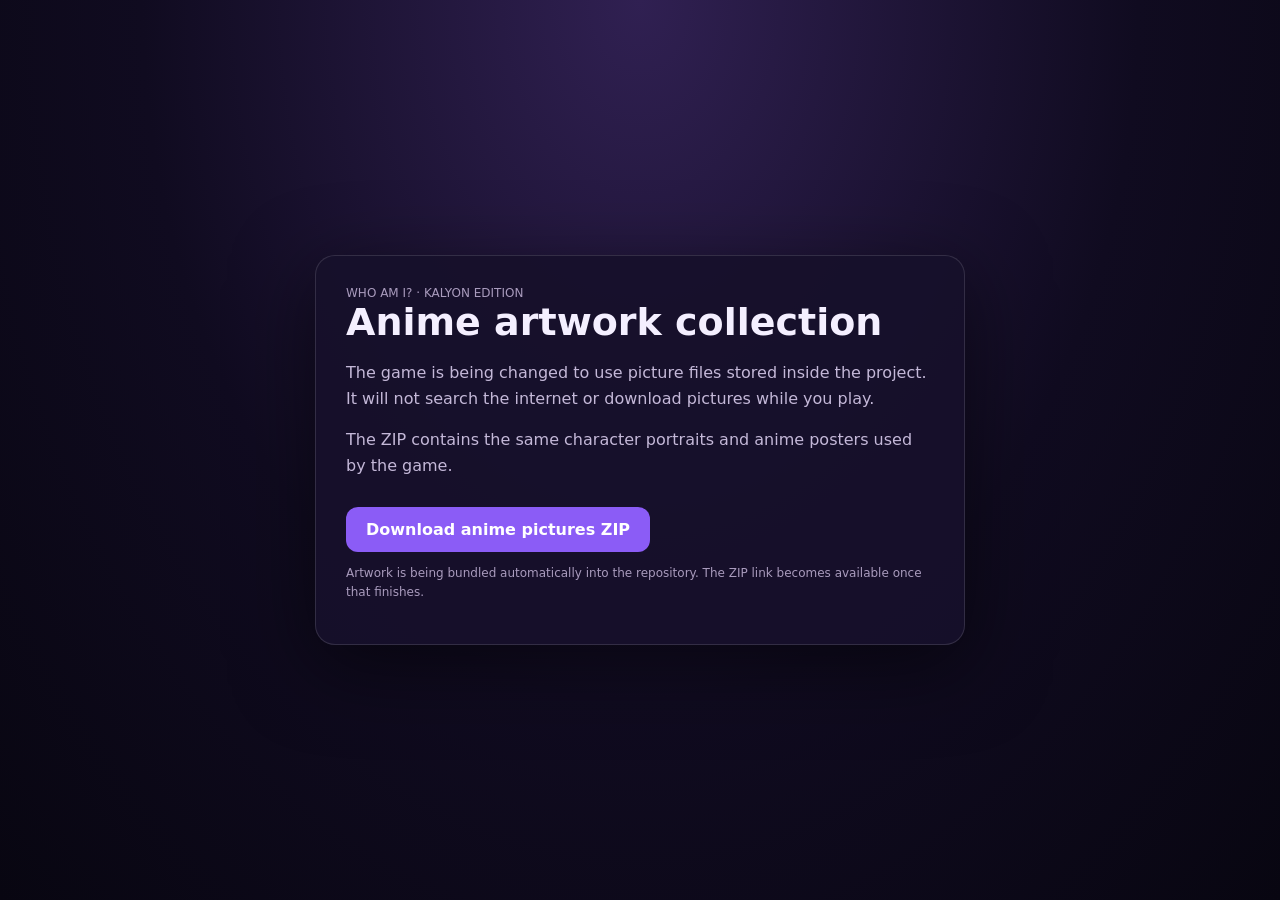
<file: download-pictures.html>
<!doctype html>
<html lang="en">
<head>
<meta charset="utf-8"><meta name="viewport" content="width=device-width,initial-scale=1">
<title>WHO AM I? — Anime Artwork ZIP</title>
<style>
*{box-sizing:border-box}body{margin:0;min-height:100vh;background:radial-gradient(ellipse at top,#302052,#100b20 55%,#080611);color:#f4efff;font:16px system-ui,sans-serif;display:grid;place-items:center;padding:24px}.card{width:min(650px,100%);padding:30px;border:1px solid #ffffff20;border-radius:20px;background:#17112bef;box-shadow:0 20px 80px #0008}h1{margin:0 0 10px;font-size:clamp(25px,5vw,38px)}p{color:#c4b8d8;line-height:1.6}a{display:inline-block;margin-top:12px;padding:13px 20px;border-radius:12px;background:#8b5cf6;color:white;text-decoration:none;font-weight:800}.small{font-size:12px;color:#a99bbd}
</style>
</head>
<body><main class="card">
<div class="small">WHO AM I? · KALYON EDITION</div>
<h1>Anime artwork collection</h1>
<p>The game is being changed to use picture files stored inside the project. It will not search the internet or download pictures while you play.</p>
<p>The ZIP contains the same character portraits and anime posters used by the game.</p>
<a href="./assets/Kalyon-Anime-Pictures.zip" download>Download anime pictures ZIP</a>
<p class="small">Artwork is being bundled automatically into the repository. The ZIP link becomes available once that finishes.</p>
</main></body></html>
</file>
